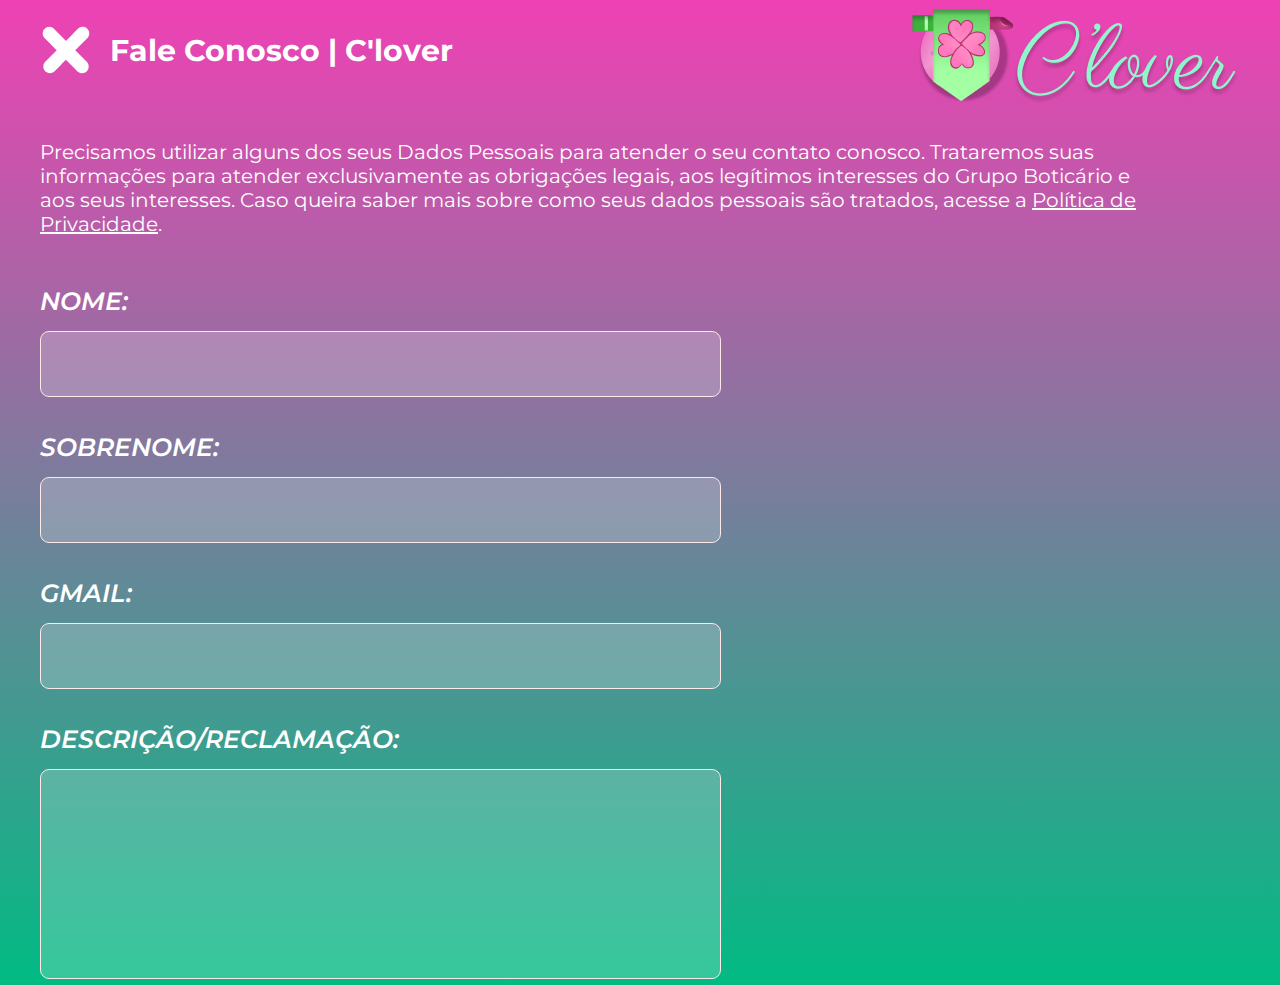
<file: Site_C_lover/Site C'lover/falecnsc.html>
<!DOCTYPE html>
<html lang="pt-BR">

<head>
    <meta charset="UTF-8" />
    <meta name="viewport" content="width=device-width, initial-scale=1.0" />
    <title>Fale Conosco</title>
    <link rel="stylesheet" href="./css/falecnsc.css">
    <!-- Fontes -->
    <link rel="preconnect" href="https://fonts.googleapis.com" />
    <link rel="preconnect" href="https://fonts.gstatic.com" crossorigin />
    <link href="https://fonts.googleapis.com/css2?family=Montserrat:ital,wght@0,400;0,700;1,600&display=swap"
        rel="stylesheet" />
</head>
<body>
    <div class="bkg">
        <nav class="div-menu">
            <div class="itens-menu">
                <a href="#"><img class="img-x" src="img/x copy.png" alt="x" /></a>
                <h1>Fale Conosco | C'lover</h1>
                <a href="#"><img class="img-logo" src="img/logo.png" alt="logo" /></a>
            </div>
        </nav>
        <div>
            <p class="text-aviso">
                Precisamos utilizar alguns dos seus Dados Pessoais para atender o seu
                contato conosco. Trataremos suas informações para atender exclusivamente
                as obrigações legais, aos legítimos interesses do Grupo Boticário e aos
                seus interesses. Caso queira saber mais sobre como seus dados pessoais
                são tratados, acesse a
                <a style="color: white" href="https://policies.google.com/privacy?hl=pt-BR" target="Blank">Política de
                    Privacidade</a>.
            </p>
        </div>
        <form action="">
            <div class="boxs">
                <div class="nome">
                    <label for="nome">NOME:</label>
                    <input type="text" name="nome" id="nome" required class="input-nome" maxlength="20">
                </div>
    
                <div class="sobrenome">
                    <label for="sobrenome">SOBRENOME:</label>
                    <input type="text" name="sobrenome" id="sobrenome" required class="input-nome" maxlength="45">
                </div>
                <div class="sobrenome">
                    <label for="gmail">GMAIL:</label>
                    <input type="email" name="gmail" id="gmail" required class="input-nome" maxlength="35">
                </div>
                <div class="sobrenome">
                    <label for="descricao">DESCRIÇÃO/RECLAMAÇÃO:</label>
                    <textarea id="descricao" cols="30" rows="5" class="input-descricao" maxlength="350"></textarea>
                </div>
        </form>
    </div>
</body>
</html>
</file>
<file: Site_C_lover/Site C'lover/css/falecnsc.css>
* {
  padding: 0;
  margin: 0;
  box-sizing: border-box;
}
body {
  background: linear-gradient(180deg, #ef41b4 0%, #01bb83 100%);
  background-size: cover;
  height: 110vh;
  font-family: "Montserrat", sans-serif;
  background-repeat: no-repeat;
  height: 100%;
  width: 100%;
  display: flex;
  flex-direction: column;
}
.bkg {
  display: flex;
  flex-direction: column;
  width: 1200px;
  margin: 0 auto;
}
.div-menu {
  position: relative;
  display: flex;
  align-items: center;

  height: 100px;
  width: 1200px;
}
.img-x {
  display: flex;
}
.itens-menu h1 {
  display: flex;
  position: absolute;
  top: 50%;
  transform: translate(0, -50%);
  left: 70px;

  font-family: "Montserrat";
  font-style: normal;
  font-weight: 700;
  font-size: 30px;
  line-height: 37px;

  text-align: center;
  color: #ffffff;
}
.img-logo {
  display: flex;
  position: absolute;
  right: 0;
  top: 0;
}
.text-aviso {
  margin-top: 40px;
  width: 1123px;

  font-family: "Montserrat";
  font-style: normal;
  font-weight: 400;
  font-size: 20px;
  line-height: 24px;

  color: #ffffff;
}
.nome {
  margin-top: 50px;
  font-family: "Montserrat";
  font-style: italic;
  font-weight: 600;
  font-size: 25px;
  line-height: 30px;
  color: #ffffff;
}
.input-nome {
  height: 66px;
  width: 681px;
  border-radius: 9px;
  background: rgba(255, 255, 255, 0.2);
  border: 1px solid #ffe8e8;
  border-radius: 9px;
  margin-bottom: 35px;
  margin-top: 15px;
  padding-left: 15px;
  font-size: 25px;
  color: #ffffff;
}
.sobrenome {
  font-family: "Montserrat";
  font-style: italic;
  font-weight: 600;
  font-size: 25px;
  line-height: 30px;
  color: #ffffff;
}
.boxs {
  width: 681px;
}
.input-descricao {
  padding-top: 15px;
  padding-right: 15px;
  padding-left: 15px;
  font-size: 25px;
  color: #ffffff;
  margin-top: 15px;
  height: 210px;
  width: 681px;
  border-radius: 9px;
  background: rgba(255, 255, 255, 0.2);
  border: 1px solid #ffe8e8;
  border-radius: 9px;
}
textarea {
  resize: none;
}
textarea:focus,
input:focus {
  box-shadow: 0 0 0 0;
  outline: 0;
}
</file>
